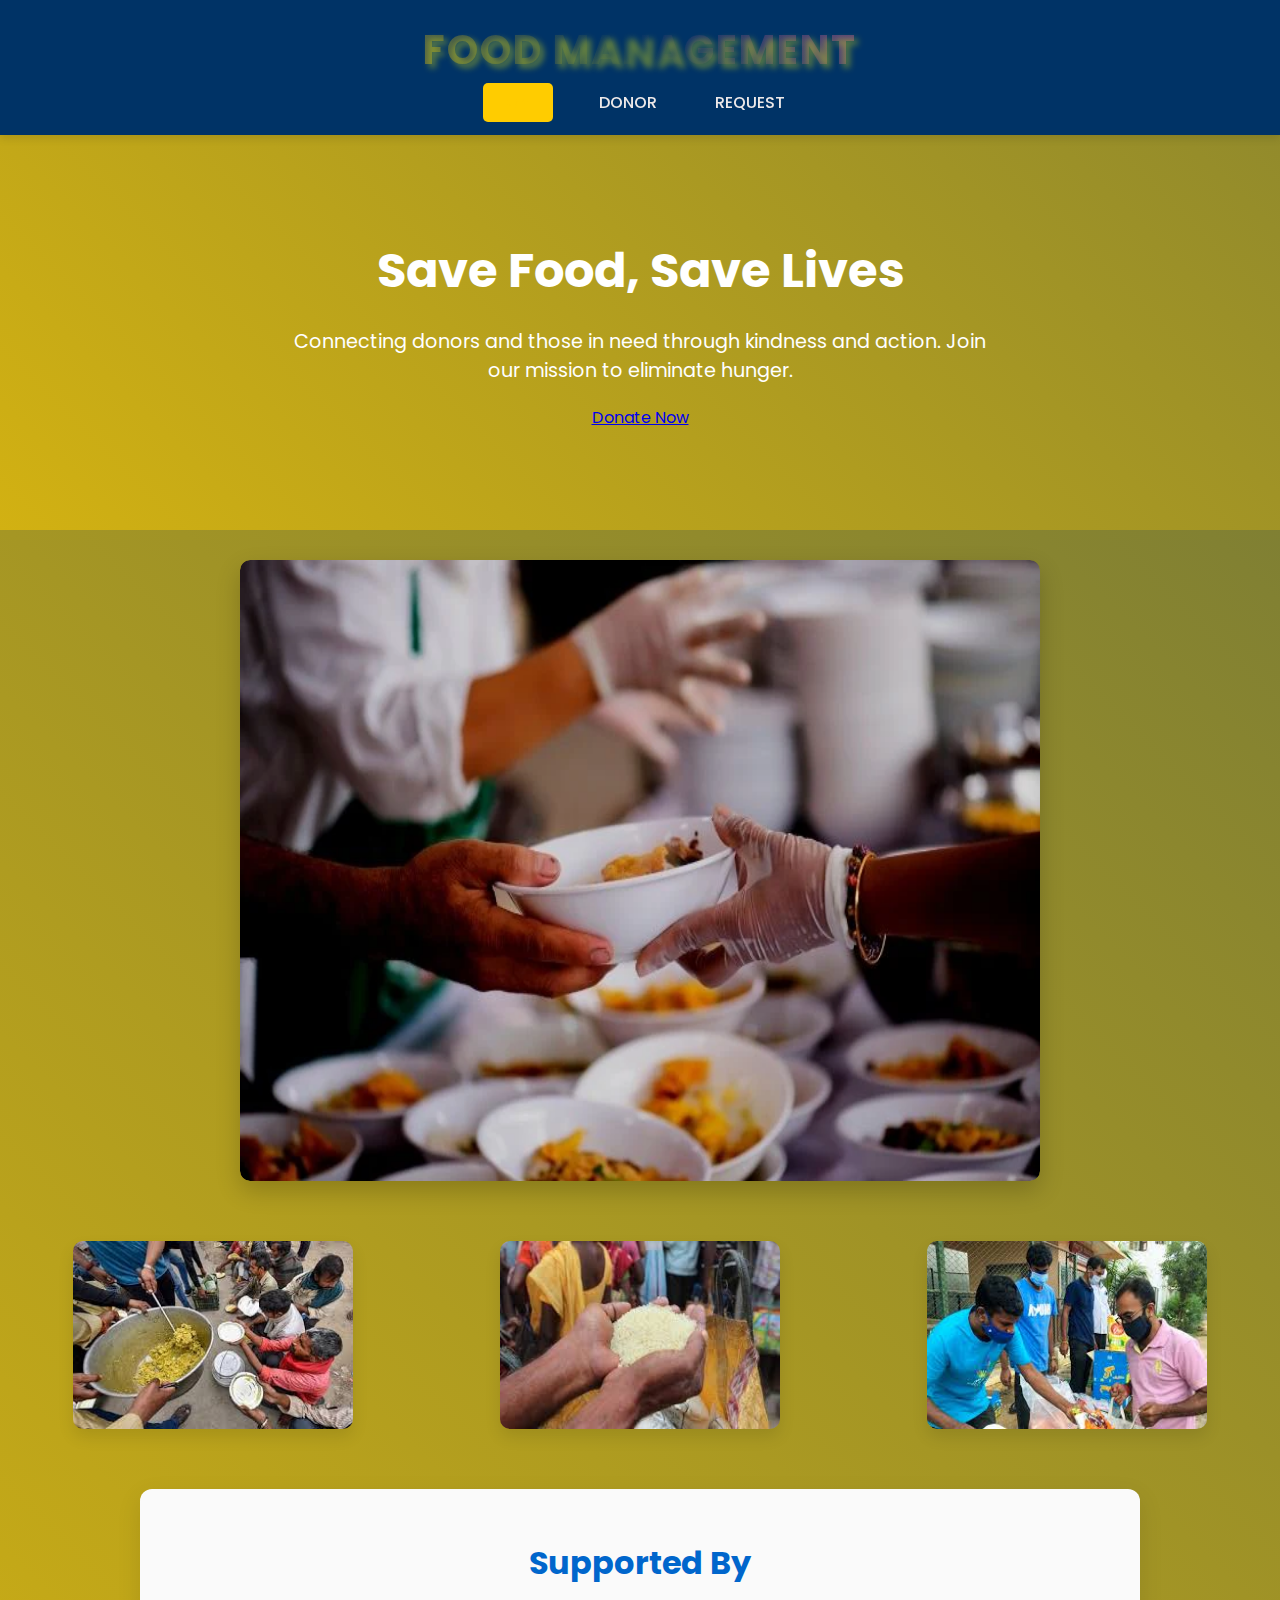
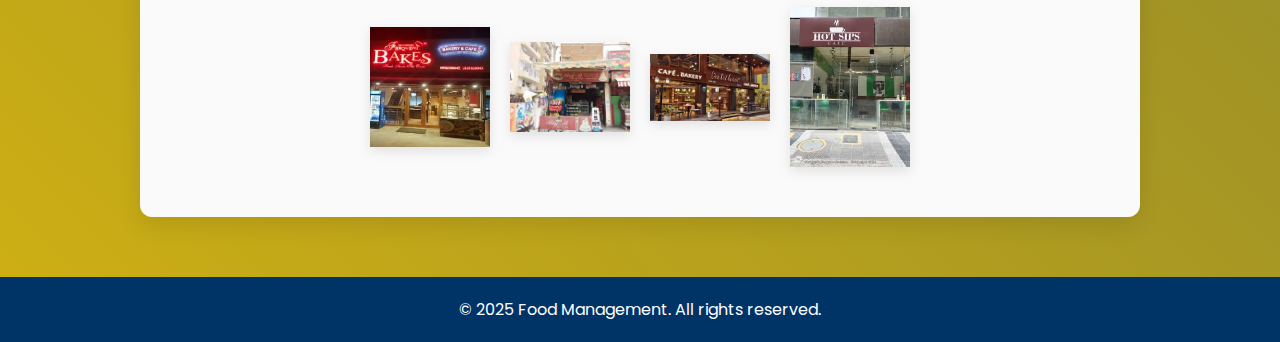
<file: index.html>
<!DOCTYPE html>
<html lang="en">

<head>
  <meta charset="UTF-8" />
  <meta name="viewport" content="width=device-width, initial-scale=1.0" />
  <title>Home | Food Management</title>
  <link rel="stylesheet" href="style.css" />
  <!-- Modern Font -->
  <link href="https://fonts.googleapis.com/css2?family=Poppins:wght@300;500;700&display=swap" rel="stylesheet">
  <style>
    /* Global Styles */
    body {
      font-family: 'Poppins', sans-serif;
      margin: 0;
      padding: 0;
      background: linear-gradient(45deg, #ffcc00, #003366);
      background-size: 400% 400%;
      animation: gradientBackground 15s ease infinite;
      height: 100vh;
    }

    /* Header Styles */
    header {
      background-color: #003366;
      padding: 20px;
      color: white;
      text-align: center;
      position: sticky;
      top: 0;
      z-index: 100;
      box-shadow: 0 4px 8px rgba(0, 0, 0, 0.1);
      transition: background-color 0.3s ease;
      animation: slideInHeader 1s ease-out;
    }
    /* Stylish Heading */
header h1 {
  margin: 0;
  font-size: 3.5rem;
  text-transform: uppercase;
  font-weight: 700;
  background: linear-gradient(45deg, #ffcc00, #003366, #ff6699);
  background-clip: text;
  color: transparent;
  -webkit-background-clip: text;
  animation: gradientText 5s ease-in-out infinite;
  text-shadow: 4px 4px 6px rgba(221, 228, 17, 0.4);
  letter-spacing: 2px;
  text-align: center;
}

/* Gradient Text Animation */
@keyframes gradientText {
  0% {
    background-position: 0% 0%;
  }
  50% {
    background-position: 100% 0%;
  }
  100% {
    background-position: 0% 100%;
  }
}


    /* Header Animation */
    @keyframes slideInHeader {
      0% {
        transform: translateY(-50px);
        opacity: 0;
      }

      100% {
        transform: translateY(0);
        opacity: 1;
      }
    }

    header h1 {
      margin: 0;
      font-size: 2.5rem;
      text-transform: uppercase;
    }

    nav a {
      margin: 0 15px;
      color: rgb(237, 233, 233);
      text-decoration: none;
      font-weight: 500;
      text-transform: uppercase;
      transition: color 0.3s ease;
    }

    nav a:hover {
      color: #ffcc00;
    }

    nav a.active {
      color: #ffcc00;
    }

    /* Hero Section */
    .hero {
      color: white;
      text-align: center;
      padding: 100px 20px;
      box-sizing: border-box;
      animation: fadeInHero 2s ease-in-out;
      background: linear-gradient(45deg, #ffcc00, #003366);
      background-size: 400% 400%;
      animation: gradientHeroBackground 15s ease infinite;
    }

    @keyframes fadeInHero {
      0% {
        opacity: 0;
        transform: translateY(20px);
      }

      100% {
        opacity: 1;
        transform: translateY(0);
      }
    }

    @keyframes gradientHeroBackground {
      0% {
        background: linear-gradient(45deg, #ffcc00, #003366);
      }

      50% {
        background: linear-gradient(45deg, #003366, #ffcc00);
      }

      100% {
        background: linear-gradient(45deg, #ffcc00, #003366);
      }
    }

    .hero h2 {
      font-size: 3rem;
      margin-bottom: 20px;
      animation: fadeInText 1.5s ease-out;
    }

    .hero p {
      font-size: 1.2rem;
      margin-bottom: 20px;
    }

    /* Animation for Hero Text */
    @keyframes fadeInText {
      0% {
        opacity: 0;
        transform: translateY(-30px);
      }

      100% {
        opacity: 1;
        transform: translateY(0);
      }
    }

    /* Carousel Styles */
    .carousel {
      position: relative;
      overflow: hidden;
      animation: fadeInCarousel 2s ease-out;
    }

    @keyframes fadeInCarousel {
      0% {
        opacity: 0;
        transform: translateY(-50px);
      }

      100% {
        opacity: 1;
        transform: translateY(0);
      }
    }

    .slides {
      display: flex;
      transition: transform 0.5s ease;
    }

    .slides img {
      width: 100%;
      height: auto;
    }

    /* Additional Images Section */
    .additional-images {
      display: flex;
      justify-content: space-around;
      margin: 50px 0;
      flex-wrap: wrap;
      animation: fadeInImages 2s ease-in-out;
    }

    @keyframes fadeInImages {
      0% {
        opacity: 0;
        transform: translateY(50px);
      }

      100% {
        opacity: 1;
        transform: translateY(0);
      }
    }

    .additional-images img {
      width: 280px;
      height: auto;
      border-radius: 10px;
      margin: 10px;
      box-shadow: 0 8px 16px rgba(0, 0, 0, 0.1);
      transition: transform 0.3s ease, box-shadow 0.3s ease;
    }

    .additional-images img:hover {
      transform: scale(1.05);
      box-shadow: 0 15px 30px rgba(0, 0, 0, 0.2);
    }

    /* Advertisement Section */
    .advertisement {
      text-align: center;
      padding: 50px 20px;
      background-color: #fafafa;
      animation: fadeInAdvertisement 2s ease-out;
    }

    @keyframes fadeInAdvertisement {
      0% {
        opacity: 0;
        transform: translateY(30px);
      }

      100% {
        opacity: 1;
        transform: translateY(0);
      }
    }

    .advertisement h3 {
      margin-bottom: 20px;
      font-size: 2rem;
    }

    /* Animating the brand logos */
    .brand-logos {
      display: flex;
      justify-content: center;
      flex-wrap: wrap;
      gap: 20px;
      animation: fadeInAll 2s ease-out;
    }

    @keyframes fadeInAll {
      0% {
        opacity: 0;
        transform: translateY(20px);
      }

      100% {
        opacity: 1;
        transform: translateY(0);
      }
    }

    .brand-logos img {
      width: 120px;
      height: auto;
      transition: transform 0.3s ease, filter 0.3s ease;
    }

    .brand-logos img:hover {
      transform: scale(1.1);
      filter: brightness(1.2);
    }

    /* Footer Styles */
    footer {
      background-color: #003366;
      color: white;
      padding: 20px 0;
      text-align: center;
    }

    footer p {
      margin: 0;
    }
  </style>
</head>

<body>

  <header>
    <h1>Food Management</h1>
    <nav>
      <a href="index.html" class="active">Home</a>
      <a href="donor.html">Donor</a>
      <a href="request.html">Request</a>
    </nav>
  </header>

  <section class="hero">
    <h2>Save Food, Save Lives</h2>
    <p>Connecting donors and those in need through kindness and action. Join our mission to eliminate hunger.</p>
    <a href="donor.html" class="cta-button">Donate Now</a>
  </section>

  <section class="carousel">
    <div class="slides" id="slides">
      <img src="assets/slide1.webp" alt="Food Donation">
      <img src="assets/slide2.jpeg" alt="Community Service">
      <img src="assets/slide3.jpeg" alt="Volunteers">
    </div>
  </section>

  <!-- Additional Images Section -->
  <section class="additional-images">
    <img src="assets/1.jpeg" alt="Extra Image 1">
    <img src="assets/2.jpeg" alt="Extra Image 2">
    <img src="assets/3.jpeg" alt="Extra Image 3">
  </section>

  <section class="advertisement">
    <h3>Supported By</h3>
    <div class="brand-logos">
      <img src="assets/brand1.jpeg" alt="Brand 1">
      <img src="assets/brand2.jpeg" alt="Brand 2">
      <img src="assets/brand3.jpeg" alt="Brand 3">
      <img src="assets/brand4.jpeg" alt="Brand 4">
    </div>
  </section>

  <footer>
    <p>&copy; 2025 Food Management. All rights reserved.</p>
  </footer>

  <script>
    // Simple Carousel Animation
    let slideIndex = 0;
    const slides = document.getElementById("slides");
    const totalSlides = slides.getElementsByTagName("img").length;
    setInterval(() => {
      slideIndex = (slideIndex + 1) % totalSlides;
      slides.style.transform = "translateX(" + (-slideIndex * 100) + "%)";
    }, 3000);
  </script>

</body>

</html>
</file>
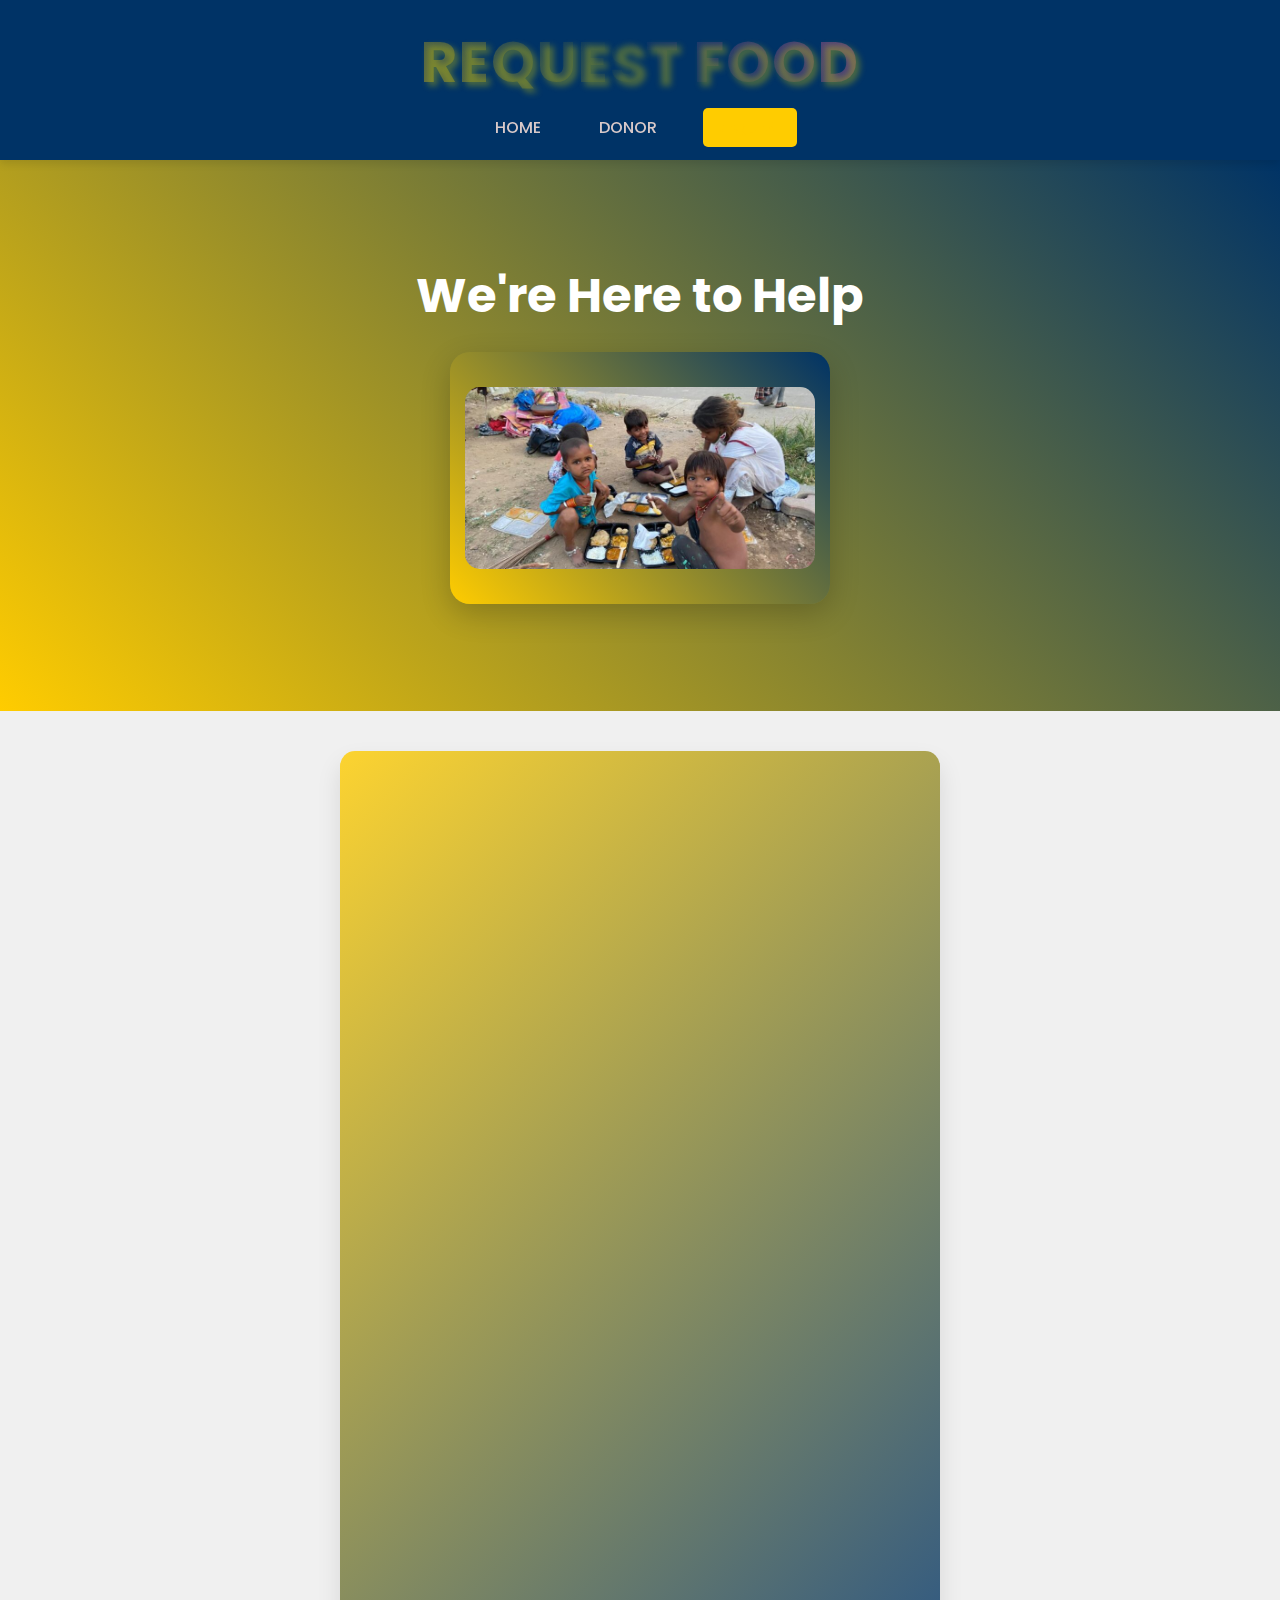
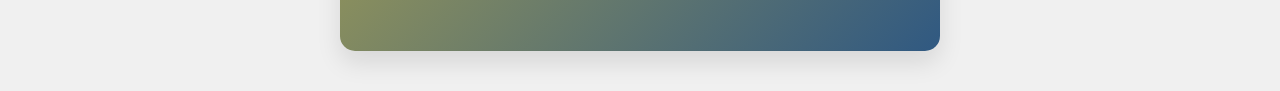
<file: request.html>
<!DOCTYPE html>
<html lang="en">

<head>
  <meta charset="UTF-8" />
  <meta name="viewport" content="width=device-width, initial-scale=1.0" />
  <title>Request Food | Food Management</title>
  <link rel="stylesheet" href="style.css" />
  <!-- Modern Font -->
  <link href="https://fonts.googleapis.com/css2?family=Poppins:wght@300;500;700&display=swap" rel="stylesheet">
  <style>
    /* Global Styles */
    body {
      font-family: 'Poppins', sans-serif;
      margin: 0;
      padding: 0;
      background-color: #f0f0f0;
      overflow-x: hidden;
      scroll-behavior: smooth;
    }

    header {
      background-color: #003366;
      padding: 20px;
      color: white;
      text-align: center;
      position: sticky;
      top: 0;
      z-index: 100;
      box-shadow: 0 4px 8px rgba(0, 0, 0, 0.1);
      transition: background-color 0.3s ease;
    }

   /* Stylish Heading */
header h1 {
  margin: 0;
  font-size: 3.5rem;
  text-transform: uppercase;
  font-weight: 700;
  background: linear-gradient(45deg, #ffcc00, #003366, #ff6699);
  background-clip: text;
  color: transparent;
  -webkit-background-clip: text;
  animation: gradientText 5s ease-in-out infinite;
  text-shadow: 4px 4px 6px rgba(189, 189, 13, 0.4);
  letter-spacing: 2px;
  text-align: center;
}

/* Gradient Text Animation */
@keyframes gradientText {
  0% {
    background-position: 0% 0%;
  }
  50% {
    background-position: 100% 0%;
  }
  100% {
    background-position: 0% 100%;
  }
}


    nav a {
      margin: 0 15px;
      color: rgb(216, 201, 201);
      text-decoration: none;
      font-weight: 500;
      text-transform: uppercase;
      transition: color 0.3s ease;
    }

    nav a:hover {
      color: #ffcc00;
    }

    nav a.active {
      color: #ffcc00;
    }

    /* Request Page Styles */
    .request-bg {
      background: linear-gradient(45deg, #ffcc00, #003366);
      padding: 100px 20px;
      color: white;
      text-align: center;
      animation: gradientAnimation 5s ease-in-out infinite;
    }

    .request-bg h2 {
      font-size: 3rem;
      animation: fadeIn 1s ease-in-out;
      margin-bottom: 20px;
    }

    @keyframes fadeIn {
      0% {
        opacity: 0;
        transform: translateY(-30px);
      }

      100% {
        opacity: 1;
        transform: translateY(0);
      }
    }

    @keyframes gradientAnimation {
      0% {
        background: linear-gradient(45deg, #ffcc00, #003366);
      }

      50% {
        background: linear-gradient(45deg, #003366, #ffcc00);
      }

      100% {
        background: linear-gradient(45deg, #ffcc00, #003366);
      }
    }

    /* Colorful Border & Animated Box for Image */
    .request-img-box {
      position: relative;
      display: inline-block;
      padding: 15px;
      border-radius: 20px;
      background: linear-gradient(45deg, #ffcc00, #003366);
      box-shadow: 0 10px 30px rgba(0, 0, 0, 0.2);
      animation: boxAnimation 1.5s ease-in-out infinite;
      transition: transform 0.3s ease, box-shadow 0.3s ease;
    }

    .request-img-box:hover {
      transform: scale(1.1);
      box-shadow: 0 20px 50px rgba(0, 0, 0, 0.4);
    }

    .request-img {
      max-width: 350px;
      margin: 20px auto;
      border-radius: 15px;
      display: block;
      transition: transform 0.3s ease-in-out;
    }

    .request-img-box:hover .request-img {
      transform: scale(1.05);
    }

    @keyframes boxAnimation {
      0% {
        background: linear-gradient(45deg, #ffcc00, #003366);
      }

      50% {
        background: linear-gradient(45deg, #003366, #ffcc00);
      }

      100% {
        background: linear-gradient(45deg, #ffcc00, #003366);
      }
    }

   /* Center the form container */
.request-form-container {
  display: flex;
  justify-content: center;
  align-items: center;
  height: 100vh; /* Full viewport height for vertical centering */
  background: linear-gradient(135deg, rgba(255, 204, 0, 0.8), rgba(0, 51, 102, 0.8)); /* Background gradient */
  padding: 20px;
  box-sizing: border-box;
  animation: gradientAnimation 6s infinite alternate; /* Gradient animation */
}

/* Form box styling */
.request-form-container form {
  width: 100%;
  max-width: 600px;
  background-color: #c2bf0c;
  padding: 40px;
  border-radius: 12px;
  box-shadow: 0 12px 30px rgba(0, 0, 0, 0.1);
  transform: translateY(30px);
  opacity: 0;
  animation: formAnimation 1s forwards;
  transition: transform 0.3s ease, box-shadow 0.3s ease;
}

/* Animation for gradient background */
@keyframes gradientAnimation {
  0% {
    background: linear-gradient(135deg, rgba(255, 204, 0, 0.8), rgba(0, 51, 102, 0.8));
  }
  50% {
    background: linear-gradient(135deg, rgba(0, 51, 102, 0.8), rgba(255, 204, 0, 0.8));
  }
  100% {
    background: linear-gradient(135deg, rgba(255, 204, 0, 0.8), rgba(0, 51, 102, 0.8));
  }
}

/* Animation for the form appearance */
@keyframes formAnimation {
  100% {
    transform: translateY(0);
    opacity: 1;
  }
}

/* Style inputs, textarea, and button */
.request-form-container form input,
.request-form-container form textarea,
.request-form-container form button {
  width: 100%;
  padding: 15px;
  margin-bottom: 20px;
  border-radius: 8px;
  border: 1px solid #9e0e0e;
  font-size: 1.1rem;
  transition: all 0.3s ease;
  background-color: #fff;
}

/* Focused state for inputs and textarea */
.request-form-container form input:focus,
.request-form-container form textarea:focus {
  border-color: #ffcc00;
  outline: none;
  box-shadow: 0 0 5px rgba(255, 204, 0, 0.8);
}

/* Button styling */
.request-form-container form button {
  background-color: #003366;
  color: white;
  font-weight: 600;
  cursor: pointer;
  border: none;
  transition: background-color 0.3s ease, transform 0.2s ease;
}

.request-form-container form button:hover {
  background-color: #d8a627;
  transform: scale(1.05);
}

/* Hover effect for inputs */
.request-form-container form input:hover,
.request-form-container form textarea:hover {
  box-shadow: 0 0 10px rgba(0, 51, 102, 0.2);
}



   
  </style>
</head>

<body>

  <header>
    <h1>Request Food</h1>
    <nav>
      <a href="index.html">Home</a>
      <a href="donor.html">Donor</a>
      <a href="request.html" class="active">Request</a>
    </nav>
  </header>

  <div class="request-bg">
    <h2>We're Here to Help</h2>
    <!-- Colorful Image Box -->
    <div class="request-img-box">
      <img src="assets/help.jpeg" alt="Help" class="request-img" />
    </div>
  </div>

  <div class="request-form-container">
    <form id="requestForm">
      <input type="text" name="userName" placeholder="Your Name" required />
      <input type="text" name="location" placeholder="Location" required />
      <textarea name="reason" placeholder="Why you need food (optional)" rows="4"></textarea>
      <button type="submit">Request Food</button>
    </form>
  </div>

  <script>
    document.getElementById('requestForm').addEventListener('submit', function (e) {
      e.preventDefault();
      alert("Your request has been submitted!");
    });
  </script>

</body>

</html>
</file>
<file: style.css>
/* General Styles */
* {
    margin: 0;
    padding: 0;
    box-sizing: border-box;
  }
  body {
    font-family: 'Poppins', sans-serif;
    background-color: #f0f8ff;
    color: #333;
  }
  header {
    background-color: #0066cc; /* Blue */
    color: white;
    padding: 20px;
    text-align: center;
    position: sticky;
    top: 0;
    z-index: 1000;
  }
  nav {
    margin-top: 10px;
  }
  nav a {
    margin: 0 10px;
    color: white;
    text-decoration: none;
    font-weight: 500;
    padding: 8px 12px;
    border-radius: 5px;
    transition: background 0.3s;
  }
  nav a:hover,
  nav a.active {
    background-color: #ffcc00; /* Yellow */
  }
  
  /* Hero Section */
  .hero {
    background-color: #ffcc00; /* Yellow */
    color: white;
    text-align: center;
    padding: 60px 20px;
    animation: fadeInDown 2s ease-out;
  }
  .hero h2 {
    font-size: 3rem;
    margin-bottom: 20px;
  }
  .hero p {
    font-size: 1.5rem;
    max-width: 700px;
    margin: auto;
    animation: fadeInLeft 2s ease-out;
  }
  
  /* Carousel */
  .carousel {
    overflow: hidden;
    width: 90%;
    max-width: 800px;
    margin: 30px auto;
    border-radius: 10px;
    box-shadow: 0 10px 25px rgba(0,0,0,0.2);
  }
  .carousel .slides {
    display: flex;
    transition: transform 0.5s ease-in-out;
  }
  .carousel img {
    width: 100%;
    flex-shrink: 0;
    border-radius: 10px;
    box-shadow: 0 10px 20px rgba(0, 0, 0, 0.15);
  }
  
  /* Advertisement Section */
  .advertisement {
    background-color: white;
    padding: 40px 20px;
    text-align: center;
    margin: 40px auto;
    max-width: 1000px;
    border-radius: 12px;
    box-shadow: 0 8px 24px rgba(0, 0, 0, 0.1);
    animation: fadeInUp 2s ease-out;
  }
  .advertisement h3 {
    font-size: 2.5rem;
    color: #0066cc; /* Blue */
    margin-bottom: 20px;
  }
  .brand-logos {
    display: flex;
    justify-content: center;
    gap: 30px;
    flex-wrap: wrap;
    margin-top: 20px;
  }
  .brand-logos img {
    height: 120px; /* Increased size */
    object-fit: contain;
    transition: transform 0.3s ease;
    filter: drop-shadow(0 4px 6px rgba(0,0,0,0.1));
  }
  .brand-logos img:hover {
    transform: scale(1.1);
    filter: drop-shadow(0 8px 10px rgba(0,0,0,0.2));
  }
  
  /* Footer */
  footer {
    text-align: center;
    background-color: #0066cc; /* Blue */
    color: white;
    padding: 20px;
    margin-top: 60px;
    animation: fadeInUp 2s ease-out;
  }
  
  /* Animated Form */
  .animated-form {
    position: relative;
    margin: 40px auto;
    padding: 60px 30px;
    max-width: 600px;
    background: linear-gradient(135deg, #ffcc00, #0066cc);
    border-radius: 20px;
    box-shadow: 0 12px 30px rgba(0, 0, 0, 0.2);
    overflow: hidden;
    color: white;
    z-index: 1;
    animation: fadeIn 2s ease-out;
  }
  .animated-form form {
    position: relative;
    z-index: 2;
    text-align: center;
  }
  .animated-form h2 {
    font-size: 2.5rem;
    margin-bottom: 20px;
    animation: fadeInDown 1.5s ease-out;
  }
  .animated-form input,
  .animated-form textarea {
    width: 100%;
    padding: 14px;
    margin: 10px 0;
    border: none;
    border-radius: 10px;
    font-size: 1rem;
    box-shadow: 0 0 10px rgba(255,255,255,0.2);
    transition: 0.3s;
  }
  .animated-form input:focus,
  .animated-form textarea:focus {
    outline: none;
    background-color: #f0f8ff;
    color: #0066cc; /* Blue */
    box-shadow: 0 0 10px #ffcc00; /* Yellow */
  }
  .animated-form button {
    background: #ffcc00; /* Yellow */
    color: #0066cc; /* Blue */
    padding: 14px 28px;
    border: none;
    border-radius: 8px;
    font-size: 1rem;
    font-weight: bold;
    margin-top: 10px;
    cursor: pointer;
    box-shadow: 0 0 10px rgba(255, 255, 255, 0.3);
    transition: 0.3s;
  }
  .animated-form button:hover {
    background: #0066cc; /* Blue */
    color: white;
    transform: scale(1.05);
  }
  
  /* Request Form Container */
  .request-form-container {
    background: white;
    padding: 40px 20px;
    margin: 40px auto;
    max-width: 600px;
    border-radius: 15px;
    box-shadow: 0 12px 24px rgba(0,0,0,0.1);
    animation: fadeInUp 2s ease-out;
  }
  .request-form-container input,
  .request-form-container textarea {
    width: 100%;
    margin: 10px 0;
    padding: 15px;
    border-radius: 10px;
    border: 1px solid #ccc;
    transition: 0.3s;
  }
  .request-form-container input:focus,
  .request-form-container textarea:focus {
    border-color: #ffcc00; /* Yellow */
    outline: none;
    box-shadow: 0 0 5px rgba(255,200,0,0.3);
  }
  .request-form-container button {
    background: #0066cc; /* Blue */
    color: white;
    padding: 15px 25px;
    border: none;
    border-radius: 8px;
    cursor: pointer;
    margin-top: 15px;
    transition: 0.3s;
  }
  .request-form-container button:hover {
    background: #ffcc00; /* Yellow */
    color: #0066cc; /* Blue */
    transform: scale(1.05);
  }
  
  /* Keyframes */
  @keyframes fadeInDown {
    from { opacity: 0; transform: translateY(-20px); }
    to { opacity: 1; transform: translateY(0); }
  }
  @keyframes fadeInLeft {
    from { opacity: 0; transform: translateX(-30px); }
    to { opacity: 1; transform: translateX(0); }
  }
  @keyframes fadeIn {
    from { opacity: 0; transform: scale(0.95); }
    to { opacity: 1; transform: scale(1); }
  }
  @keyframes fadeInUp {
    from { opacity: 0; transform: translateY(20px); }
    to { opacity: 1; transform: translateY(0); }
  }
  
  /* Floating Background Circles for Animated Form */
  .floating-bg {
    position: absolute;
    top: 0; left: 0;
    width: 100%; height: 100%;
    z-index: 1;
    overflow: hidden;
  }
  .floating-bg .bubble {
    position: absolute;
    width: 80px;
    height: 80px;
    background: rgba(255, 255, 255, 0.1);
    border-radius: 50%;
    animation: float 8s ease-in-out infinite;
  }
  .floating-bg .bubble:nth-child(1) {
    top: 10%; left: 5%;
    animation-delay: 0s;
  }
  .floating-bg .bubble:nth-child(2) {
    top: 60%; left: 10%;
    width: 100px; height: 100px;
    animation-delay: 2s;
  }
  .floating-bg .bubble:nth-child(3) {
    top: 30%; left: 80%;
    width: 60px; height: 60px;
    animation-delay: 4s;
  }
  .floating-bg .bubble:nth-child(4) {
    top: 80%; left: 70%;
    width: 90px; height: 90px;
    animation-delay: 1s;
  }
  @keyframes float {
    0% { transform: translateY(0) scale(1); }
    50% { transform: translateY(-20px) scale(1.05); }
    100% { transform: translateY(0) scale(1); }
  }
  
  /* Responsive Design */
  @media (max-width: 768px) {
    .hero h2 {
      font-size: 2.5rem;
    }
    .brand-logos {
      flex-direction: column;
      align-items: center;
    }
    .brand-logos img {
      margin-bottom: 15px;
      height: 100px; /* Smaller size for mobile */
    }
  }
</file>
